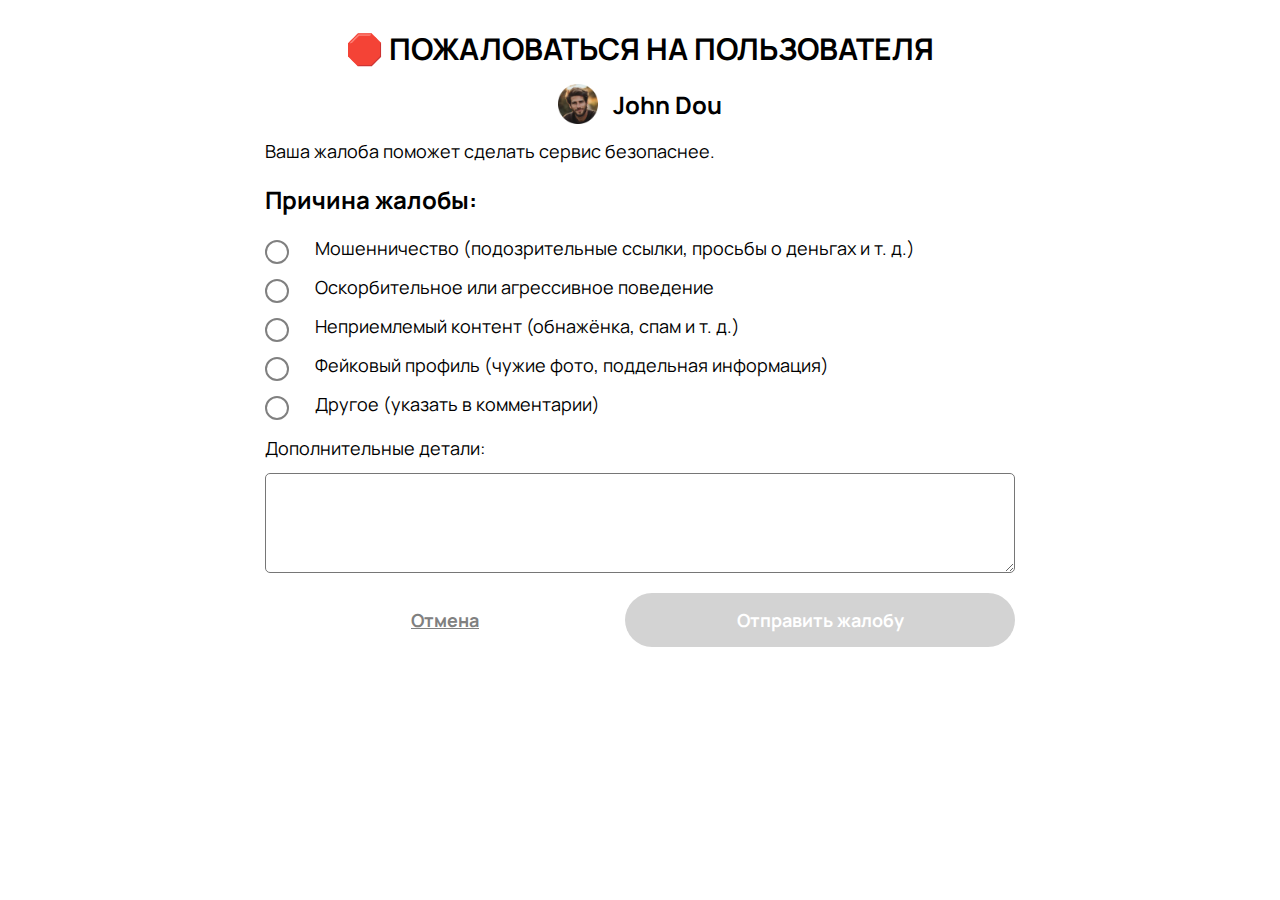
<file: app/index.html>
<!DOCTYPE html>
<html lang="en">
<head>
	<meta charset="utf-8">
    <meta name="viewport" content="width=device-width, initial-scale=1">
	<meta http-equiv="X-UA-Compatible" content="ie=edge">

	<meta name="description" content="Dating on Telegram">
	<meta name="keywords" content="Flirtu Dating Telegram">

	<title>Flirtu - Safe Dating in Telegram </title>
	<link rel="preconnect" href="https://fonts.googleapis.com">
<link rel="preconnect" href="https://fonts.gstatic.com" crossorigin>
<link href="https://fonts.googleapis.com/css2?family=Manrope:wght@200..800&family=Montserrat:ital,wght@0,100..900;1,100..900&family=Mulish:ital,wght@0,200..1000;1,200..1000&display=swap" rel="stylesheet">
	<link rel="stylesheet" href="css/style.min.css">
</head>
<body>


	<div class="">
		
		
		 <!-- ---------------start content------------ -->
		 <div class="content premium-wrapper">
			<div class="container">
		
				
				<div class="sub-title bold title-text">
					🛑 Пожаловаться на пользователя
				</div>
		
				<div class="user-info">

					<img src="img/photo.webp" alt="">
					John Dou
				</div>

				<p class=""> Ваша жалоба поможет сделать сервис безопаснее.
				</p>

				<h2 class="h2">
					Причина жалобы:
				</h2>

				<form action="">

					<div class="form-row">
						
						<input type="radio" id="1" name="reson" class="radio-input">
						<label for="1" class="radio-label"></label>
						<label for="1">Мошенничество 
							(подозрительные ссылки, просьбы о деньгах и т. д.)</label>
					</div>

					<div class="form-row">

						<input type="radio" id="2" name="reson" class="radio-input">
						<label for="2" class="radio-label"></label>
						<label for="2">Оскорбительное или агрессивное поведение</label>
					</div>

					<div class="form-row">
						<input type="radio" id="3" name="reson" class="radio-input">
						<label for="3" class="radio-label"></label>
						<label for="3">Неприемлемый контент 
							(обнажёнка, спам и т. д.)</label>
					</div>

					<div class="form-row">
						<input type="radio" id="4" name="reson" class="radio-input">
						<label for="4" class="radio-label"></label>
						<label for="4">Фейковый профиль 
							(чужие фото, поддельная информация)</label>
					</div>

					<div class="form-row">
						<input type="radio" id="5" name="reson" class="radio-input">
						<label for="5" class="radio-label"></label>
						<label for="5">Другое 
							(указать в комментарии)</label>
					</div>

					<div class="detail-item">
						<label for="">
							Дополнительные детали:
						</label>
						<textarea name="" id="" row="3"></textarea>
					</div>

				</form>
		
			   
				
					
					  
			   
				  
					
					</div>
			   
		
		
		
				   </div>
				
				<div class="footer-buttons">	
					<div class="container">
					<a href="" class="cancle-link">Отмена</a>
					<a href="" class="button disable">Отправить жалобу</a>
			
		
				
					</div>
					
				</div>
		
			</div>
		</div>
		<!-- ---------------end content------------ -->

		
			</div>



<script>


  const radioButtons = document.querySelectorAll('input[name="reson"]');
  const submitButton = document.querySelector('.footer-buttons .button');

  function enableSubmitButton() {
    submitButton.classList.remove('disable');
  }

  radioButtons.forEach(radio => {
    radio.addEventListener('change', function() {
      if (this.checked) {
        enableSubmitButton();
      }
    });
  });


</script>
</body>
</html>
</file>
<file: app/css/style.min.css>
body{font-size:4vw;font-family:"Manrope",sans-serif}h1{margin-top:0;margin-bottom:0;font-size:6vw}.container{width:90vw;margin-left:auto;margin-right:auto}p{margin-top:4vw;margin-bottom:4vw}.header{background:#e64444;padding-top:4vw;padding-bottom:4vw}.header .container a{display:-webkit-box;display:-ms-flexbox;display:flex;-webkit-box-align:center;-ms-flex-align:center;align-items:center;-webkit-box-pack:center;-ms-flex-pack:center;justify-content:center;color:#fff;text-decoration:none}.header .container a img{display:block;margin-right:2vw}.sub-title{font-size:4.4vw;font-weight:700;text-align:center;padding-top:6vw;padding-bottm:5vw;text-transform:uppercase}.user-info{display:-webkit-box;display:-ms-flexbox;display:flex;-webkit-box-align:center;-ms-flex-align:center;align-items:center;padding-top:4vw;padding-bottom:0vw;font-size:4.4vw;font-weight:700;-webkit-box-pack:center;-ms-flex-pack:center;justify-content:center}.user-info img{display:block;margin-right:15px;width:11vw;header:11vw}.h2{font-size:4vw;font-weight:700;margin-bottom:4vw;margin-top:0vw}textarea{display:block;width:100%;height:22vw;border-radius:2vw;padding:3vw;-webkit-box-sizing:border-box;box-sizing:border-box;font-size:4vw;ont-family:"Manrope",sans-serif}.footer-buttons{margin-top:5vw;padding-bottom:5vw}.footer-buttons .container{display:-webkit-box;display:-ms-flexbox;display:flex;-webkit-box-pack:justify;-ms-flex-pack:justify;justify-content:space-between;-webkit-box-align:center;-ms-flex-align:center;align-items:center}.footer-buttons a{width:48%;display:-webkit-box;display:-ms-flexbox;display:flex;-webkit-box-pack:center;-ms-flex-pack:center;justify-content:center;-webkit-box-align:center;-ms-flex-align:center;align-items:center}.button{background:#e64444;color:#fff;font-weight:700;text-decoration:none;padding:2.5vw;border-radius:10vw}.cancle-link{color:gray;text-decoration:underline;font-weight:700}.detail-item{margin-top:4vw}.detail-item label{display:block;margin-bottom:1vw}.form-row{margin-bottom:2vw;margin-top:2vw;display:-webkit-box;display:-ms-flexbox;display:flex}.radio-label{width:4vw;min-width:4vw;height:4vw;background:#fff;border:2px solid gray;display:block;border-radius:50%;margin-right:2vw;position:relative;top:.3vw}.radio-input{display:none}.radio-input:checked+.radio-label{border-color:#e64444}.radio-input:checked+.radio-label:after{content:"";width:2vw;height:2vw;background:#e64444;border-radius:50%;position:absolute;top:50%;left:50%;-webkit-transform:translateY(-50%) translateX(-50%);-ms-transform:translateY(-50%) translateX(-50%);transform:translateY(-50%) translateX(-50%)}.button.disable{pointer-events:none;background:#d3d3d3}@media only screen and (min-width: 750px){.container{max-width:750px}body{font-size:18px}.sub-title{font-size:30px}.user-info{font-size:24px}.user-info img{width:40px;height:40px}.h2{font-size:24px}.radio-label{width:20px;height:20px;min-width:20px}.radio-input:checked+.radio-label:after{width:10px;height:10px}h1{font-size:30px;margin-top:20px}.header{padding-top:20px;padding-bottom:20px}.sub-title{padding-top:20px}.user-info{padding-top:15px}.h2{margin-top:20px;margin-bottom:20px}.form-row{margin-top:15px;margin-bottom:15px}.detail-item{margin-top:20px}.footer-buttons{margin-top:20px;padding-bottom:20px}.button{padding:15px}textarea{height:100px;border-radius:5px;padding:15px;font-size:18px}p{margin-top:15px;margin-bottom:15px}}
</file>
